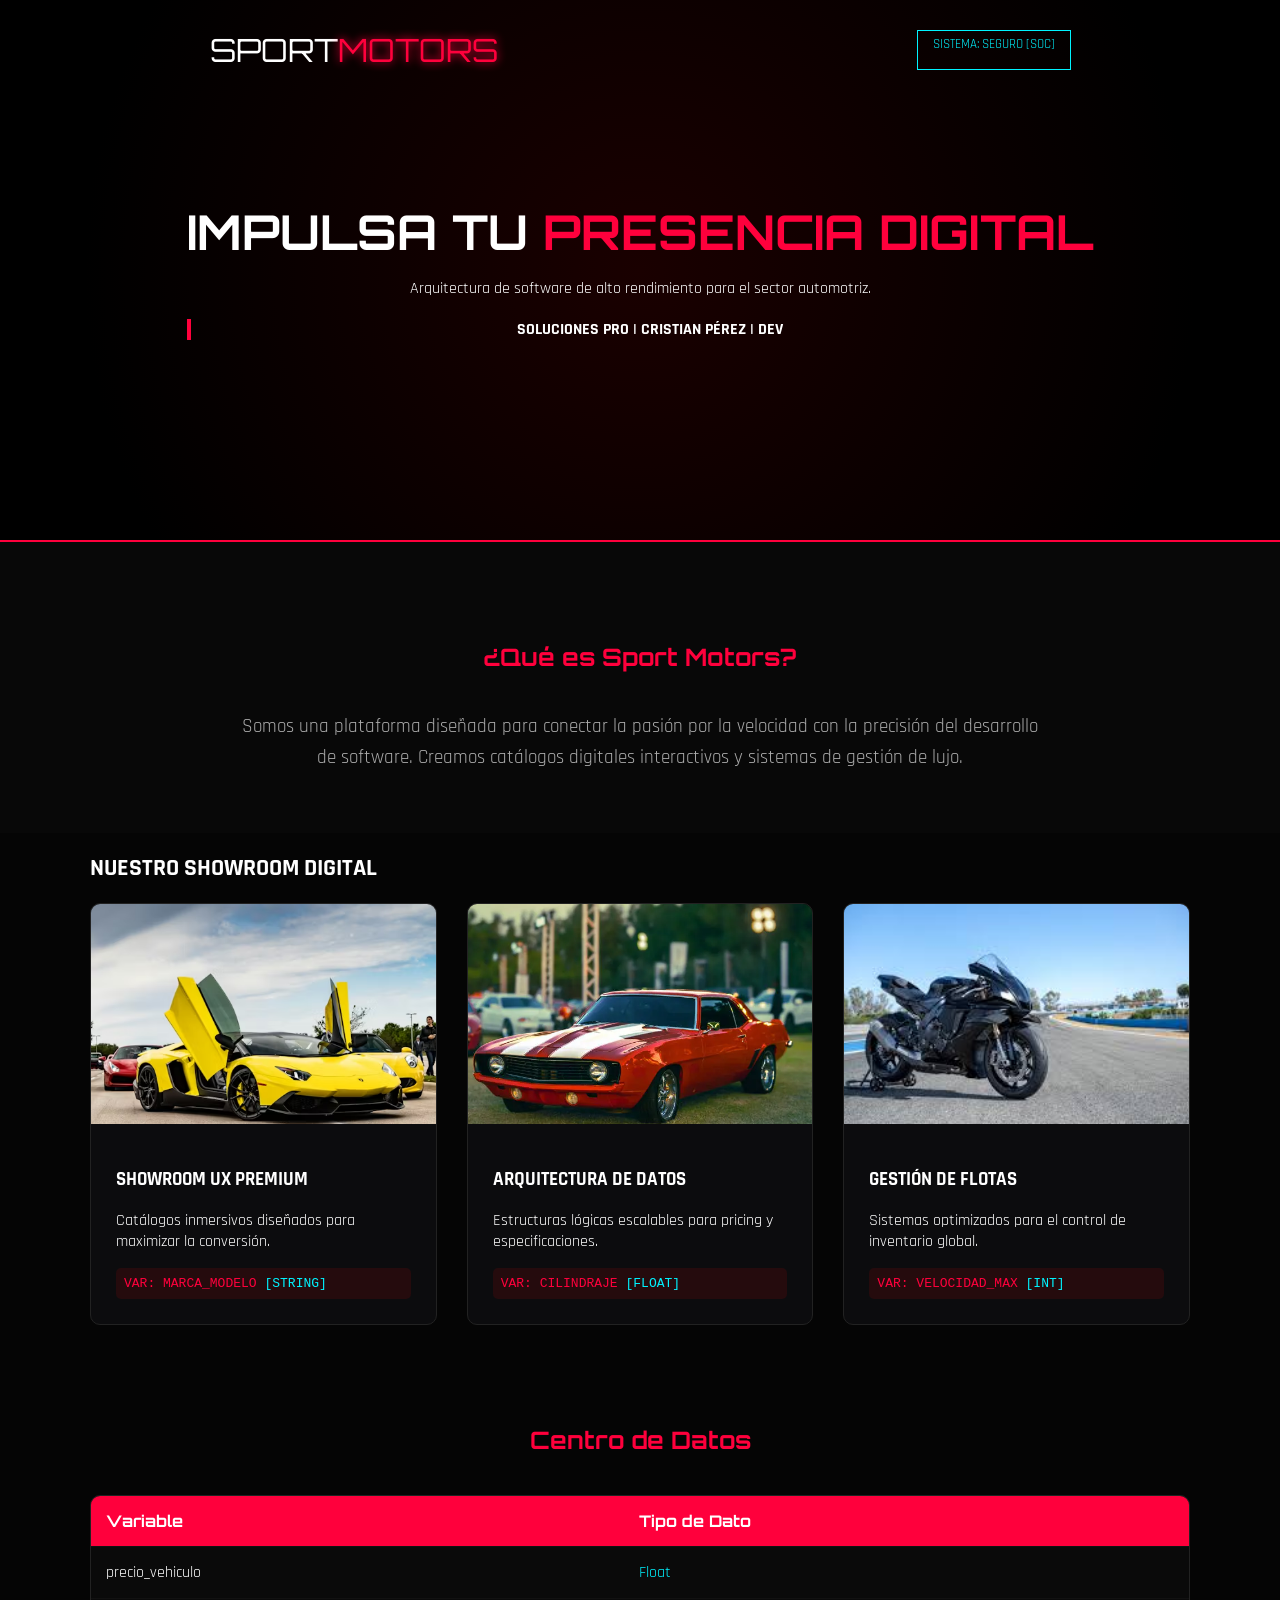
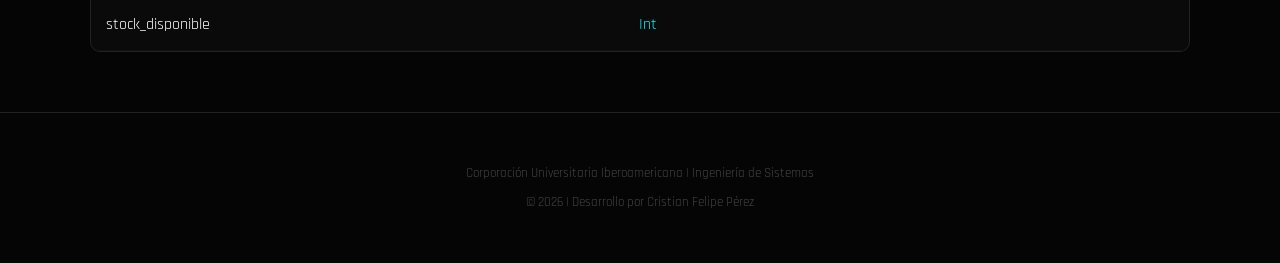
<file: index.html>
<!DOCTYPE html>
<html lang="es">
<head>
    <meta charset="UTF-8">
    <meta name="viewport" content="width=device-width, initial-scale=1.0">
    <title>SPORT MOTORS | HIGH-PERFORMANCE</title>
    <link href="https://fonts.googleapis.com/css2?family=Orbitron:wght@400;700;900&family=Rajdhani:wght@300;500;700&display=swap" rel="stylesheet">
    <link rel="stylesheet" href="style.css">
</head>
<body>
    <div class="scanline"></div>
    
    <header>
        <nav>
            <div class="logo">SPORT<span>MOTORS</span></div>
            <div class="status-box">SISTEMA: SEGURO [SOC]</div>
        </nav>
        <div class="hero">
            <h1>IMPULSA TU <span>PRESENCIA DIGITAL</span></h1>
            <p>Arquitectura de software de alto rendimiento para el sector automotriz.</p>
            <div class="author-tag">SOLUCIONES PRO | CRISTIAN PÉREZ | DEV</div>
        </div>
    </header>

    <section class="about">
        <div class="container">
            <h2 class="section-title">¿Qué es Sport Motors?</h2>
            <p class="about-text">
                Somos una plataforma diseñada para conectar la pasión por la velocidad con la precisión del desarrollo de software. Creamos catálogos digitales interactivos y sistemas de gestión de lujo.
            </p>
        </div>
    </section>

    <main class="container">
        <h2 class="glitch">NUESTRO SHOWROOM DIGITAL</h2>
        <div class="grid-catalog">
            
            <div class="neon-card">
                <div class="img-container">
                    <img src="photo-1618846446712-a4eda2adc05f.avif" alt="Supercar">
                </div>
                <div class="card-content">
                    <h3>SHOWROOM UX PREMIUM</h3>
                    <p>Catálogos inmersivos diseñados para maximizar la conversión.</p>
                    <div class="var-badge">VAR: MARCA_MODELO <span class="type">[STRING]</span></div>
                </div>
            </div>

            <div class="neon-card">
                <div class="img-container">
                    <img src="istockphoto-2172823267-612x612.webp" alt="Speedster">
                </div>
                <div class="card-content">
                    <h3>ARQUITECTURA DE DATOS</h3>
                    <p>Estructuras lógicas escalables para pricing y especificaciones.</p>
                    <div class="var-badge">VAR: CILINDRAJE <span class="type">[FLOAT]</span></div>
                </div>
            </div>

            <div class="neon-card">
                <div class="img-container">
                    <img src="descarga.jpg" alt="Dark Moto">
                </div>
                <div class="card-content">
                    <h3>GESTIÓN DE FLOTAS</h3>
                    <p>Sistemas optimizados para el control de inventario global.</p>
                    <div class="var-badge">VAR: VELOCIDAD_MAX <span class="type">[INT]</span></div>
                </div>
            </div>

        </div>
    </main>

    <section class="data-center">
        <div class="container">
            <h2 class="section-title">Centro de Datos</h2>
            <div class="glass-table-container">
                <table>
                    <thead>
                        <tr><th>Variable</th><th>Tipo de Dato</th></tr>
                    </thead>
                    <tbody>
                        <tr><td>precio_vehiculo</td><td class="type">Float</td></tr>
                        <tr><td>stock_disponible</td><td class="type">Int</td></tr>
                    </tbody>
                </table>
            </div>
        </div>
    </section>

    <footer>
        <p>Corporación Universitaria Iberoamericana | Ingeniería de Sistemas</p>
        <p class="copyright">&copy; 2026 | Desarrollo por Cristian Felipe Pérez</p>
    </footer>
</body>
</html>
</file>
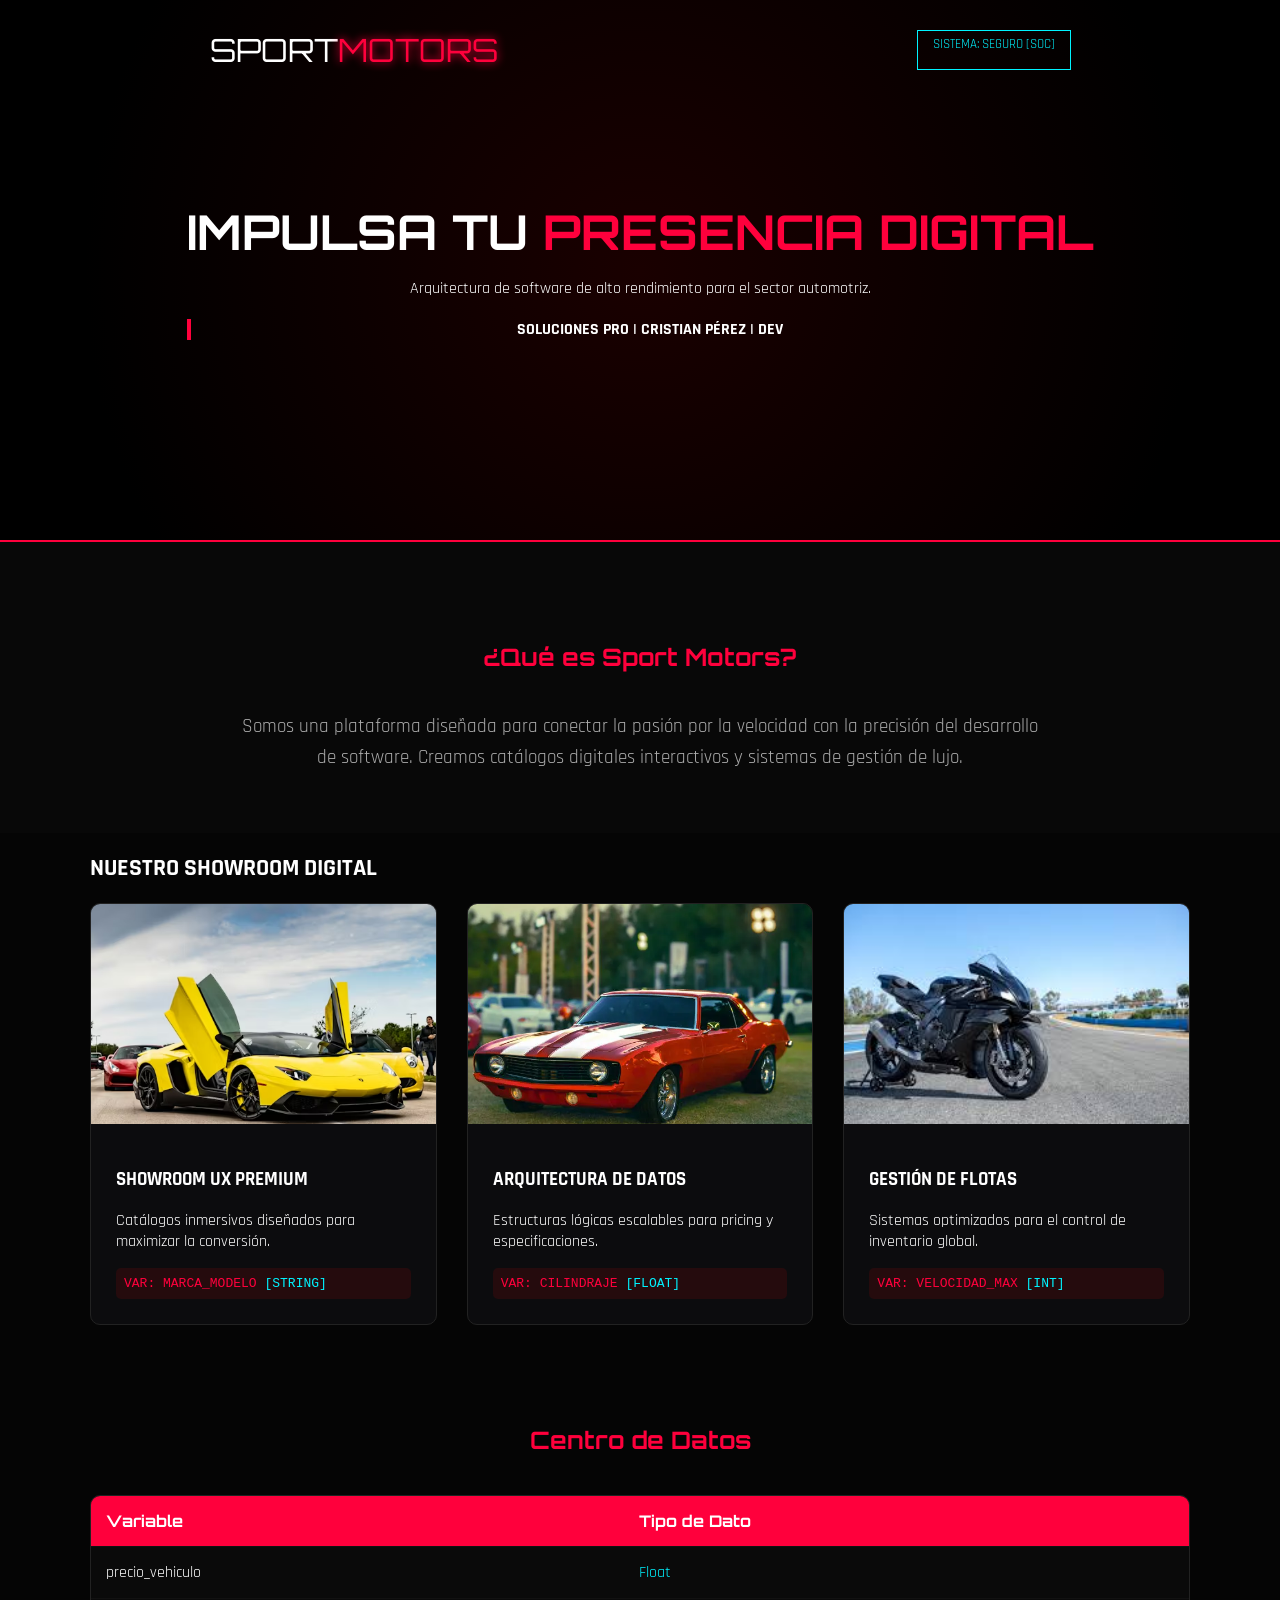
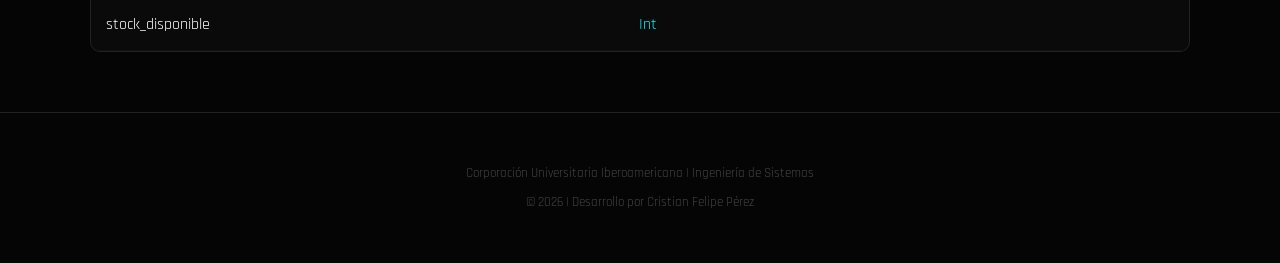
<file: index.html.html>
<!DOCTYPE html>
<html lang="es">
<head>
    <meta charset="UTF-8">
    <meta name="viewport" content="width=device-width, initial-scale=1.0">
    <title>SPORT MOTORS | HIGH-PERFORMANCE</title>
    <link href="https://fonts.googleapis.com/css2?family=Orbitron:wght@400;700;900&family=Rajdhani:wght@300;500;700&display=swap" rel="stylesheet">
    <link rel="stylesheet" href="style.css">
</head>
<body>
    <div class="scanline"></div>
    
    <header>
        <nav>
            <div class="logo">SPORT<span>MOTORS</span></div>
            <div class="status-box">SISTEMA: SEGURO [SOC]</div>
        </nav>
        <div class="hero">
            <h1>IMPULSA TU <span>PRESENCIA DIGITAL</span></h1>
            <p>Arquitectura de software de alto rendimiento para el sector automotriz.</p>
            <div class="author-tag">SOLUCIONES PRO | CRISTIAN PÉREZ | DEV</div>
        </div>
    </header>

    <section class="about">
        <div class="container">
            <h2 class="section-title">¿Qué es Sport Motors?</h2>
            <p class="about-text">
                Somos una plataforma diseñada para conectar la pasión por la velocidad con la precisión del desarrollo de software. Creamos catálogos digitales interactivos y sistemas de gestión de lujo.
            </p>
        </div>
    </section>

    <main class="container">
        <h2 class="glitch">NUESTRO SHOWROOM DIGITAL</h2>
        <div class="grid-catalog">
            
            <div class="neon-card">
                <div class="img-container">
                    <img src="photo-1618846446712-a4eda2adc05f.avif" alt="Supercar">
                </div>
                <div class="card-content">
                    <h3>SHOWROOM UX PREMIUM</h3>
                    <p>Catálogos inmersivos diseñados para maximizar la conversión.</p>
                    <div class="var-badge">VAR: MARCA_MODELO <span class="type">[STRING]</span></div>
                </div>
            </div>

            <div class="neon-card">
                <div class="img-container">
                    <img src="istockphoto-2172823267-612x612.webp" alt="Speedster">
                </div>
                <div class="card-content">
                    <h3>ARQUITECTURA DE DATOS</h3>
                    <p>Estructuras lógicas escalables para pricing y especificaciones.</p>
                    <div class="var-badge">VAR: CILINDRAJE <span class="type">[FLOAT]</span></div>
                </div>
            </div>

            <div class="neon-card">
                <div class="img-container">
                    <img src="descarga.jpg" alt="Dark Moto">
                </div>
                <div class="card-content">
                    <h3>GESTIÓN DE FLOTAS</h3>
                    <p>Sistemas optimizados para el control de inventario global.</p>
                    <div class="var-badge">VAR: VELOCIDAD_MAX <span class="type">[INT]</span></div>
                </div>
            </div>

        </div>
    </main>

    <section class="data-center">
        <div class="container">
            <h2 class="section-title">Centro de Datos</h2>
            <div class="glass-table-container">
                <table>
                    <thead>
                        <tr><th>Variable</th><th>Tipo de Dato</th></tr>
                    </thead>
                    <tbody>
                        <tr><td>precio_vehiculo</td><td class="type">Float</td></tr>
                        <tr><td>stock_disponible</td><td class="type">Int</td></tr>
                    </tbody>
                </table>
            </div>
        </div>
    </section>

    <footer>
        <p>Corporación Universitaria Iberoamericana | Ingeniería de Sistemas</p>
        <p class="copyright">&copy; 2026 | Desarrollo por Cristian Felipe Pérez</p>
    </footer>
</body>
</html>
</file>
<file: style.css>
:root {
    --neon-red: #ff003c;
    --neon-blue: #00f3ff;
    --dark-bg: #050505;
    --card-bg: #0c0c0e;
    --font-futuristic: 'Orbitron', sans-serif;
    --font-clean: 'Rajdhani', sans-serif;
}

body {
    background-color: var(--dark-bg);
    color: white;
    font-family: var(--font-clean);
    margin: 0;
    overflow-x: hidden;
}

.scanline {
    width: 100%; height: 100px;
    background: linear-gradient(0deg, rgba(0,0,0,0) 0%, rgba(255,255,255,0.05) 50%, rgba(0,0,0,0) 100%);
    opacity: 0.1; position: fixed; bottom: 100%; left: 0;
    z-index: 100; pointer-events: none;
    animation: scanline 8s linear infinite;
}
@keyframes scanline { 0% { bottom: 100%; } 100% { bottom: -100%; } }

header {
    height: 60vh;
    display: flex;
    flex-direction: column;
    justify-content: center;
    align-items: center;
    background: radial-gradient(circle at center, #1a0000 0%, #000 80%);
    border-bottom: 2px solid var(--neon-red);
    text-align: center;
}

nav {
    position: absolute; top: 0; width: 100%;
    display: flex; justify-content: space-around;
    padding: 30px 0;
}

.logo { font-family: var(--font-futuristic); font-size: 2rem; }
.logo span { color: var(--neon-red); text-shadow: 0 0 10px var(--neon-red); }

.status-box { color: var(--neon-blue); border: 1px solid var(--neon-blue); padding: 5px 15px; font-size: 0.8rem; }

.hero h1 { font-family: var(--font-futuristic); font-size: 3rem; margin: 0; }
.hero h1 span { color: var(--neon-red); }

.author-tag { margin-top: 20px; border-left: 4px solid var(--neon-red); padding-left: 15px; font-weight: bold; }

.about { padding: 60px 20px; text-align: center; background: #080808; }
.about-text { font-size: 1.2rem; color: #aaa; max-width: 800px; margin: 0 auto; line-height: 1.6; }

.container { max-width: 1100px; margin: 0 auto; padding: 0 20px; }
.section-title { font-family: var(--font-futuristic); color: var(--neon-red); text-align: center; margin: 40px 0; }

.grid-catalog { display: grid; grid-template-columns: repeat(auto-fit, minmax(300px, 1fr)); gap: 30px; }

.neon-card { background: var(--card-bg); border: 1px solid #222; border-radius: 10px; overflow: hidden; transition: 0.4s; }
.neon-card:hover { border-color: var(--neon-red); transform: translateY(-10px); }

.img-container { height: 220px; }
.img-container img { width: 100%; height: 100%; object-fit: cover; }

.card-content { padding: 25px; text-align: left; }
.var-badge { margin-top: 15px; font-family: monospace; color: var(--neon-red); background: rgba(255,0,0,0.1); padding: 8px; border-radius: 5px; display: block; }
.type { color: var(--neon-blue); }

.data-center { padding: 60px 0; }
.glass-table-container { background: rgba(255,255,255,0.02); border: 1px solid #222; border-radius: 10px; overflow: hidden; }
table { width: 100%; border-collapse: collapse; }
th, td { padding: 15px; border-bottom: 1px solid #111; text-align: left; }
th { background: var(--neon-red); color: white; font-family: var(--font-futuristic); }

footer { text-align: center; padding: 40px; border-top: 1px solid #222; color: #444; font-size: 0.8rem; }
</file>
